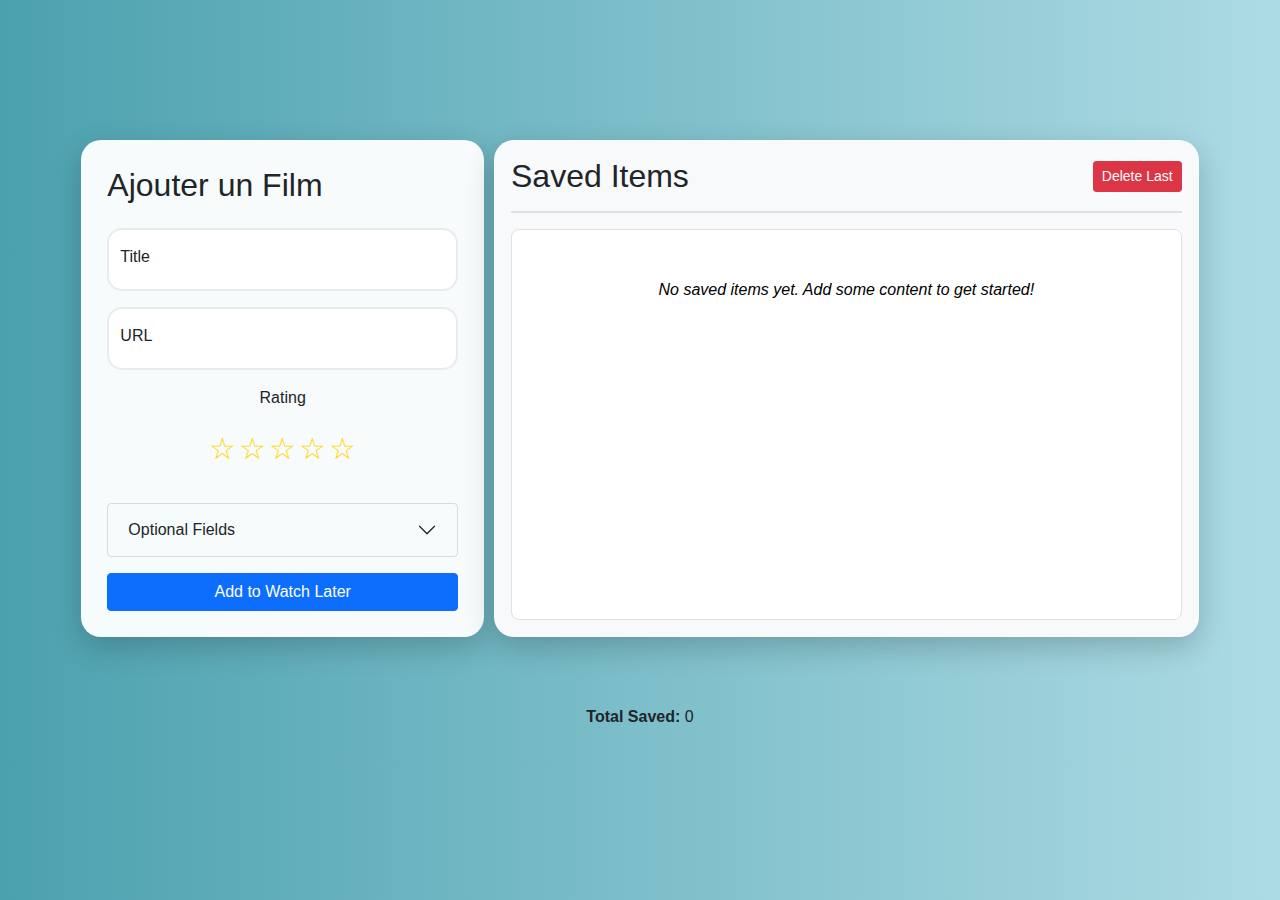
<file: index.html>
<!DOCTYPE html>
<html lang="fr">
  <head>
    <meta charset="utf-8" />
    <meta name="viewport" content="width=device-width, initial-scale=1" />
    <title>Gestionnaire de Films kasra</title>
    <link rel="stylesheet" href="css/bootstrap.min.css" />
    <link rel="stylesheet" href="css/styles.css" />
    <link rel="stylesheet" href="css/all.min.css" />
  </head>
  <body>
    <div class="container-fluid px-3 px-sm-4 px-md-5 mx-auto py-5">
      <!-- Header -->
      <header class="mb-4">
        <h1 class="main-title">Watch Later Manager</h1>
      </header>
      <div class="row justify-content-center">
        <!-- Form Section -->
        <div class="col-md-4 form-container">
          <h2 class="mb-4">Ajouter un Film</h2>
          <!-- Client side validation-->
          <form id="watchLaterForm" class="needs-validation" novalidate>
            <!-- Title -->
            <div class="form-floating mb-3">
              <input
                type="text"
                class="form-control"
                id="title"
                name="title"
                placeholder="Title"
                required
              />
              <label for="title">Title</label>
              <div class="valid-feedback">Looks good!</div>
              <div class="invalid-feedback">Please provide a title.</div>
            </div>

            <!-- URL -->
            <div class="form-floating mb-3">
              <input
                type="url"
                class="form-control"
                id="url"
                name="url"
                placeholder="URL"
                required
              />
              <label for="url">URL</label>
              <div class="valid-feedback">Valid URL!</div>
              <div class="invalid-feedback">Please provide a valid URL.</div>
            </div>

            <!-- Star Rating -->
            <div class="mb-3">
              <div class="row g-3 text-center justify-content-center">
                <div class="col-12 col-lg-4 d-flex justify-content-center">
                  <label class="form-label m-0">Rating</label>
                </div>
                <div class="col-12">
                  <div class="row g-2 justify-content-center text-center">
                    <div class="col-12 d-flex justify-content-center">
                      <div class="rating d-flex justify-content-center">
                        <input
                          type="radio"
                          name="rating"
                          value="5"
                          id="star5"
                          required
                        />
                        <label for="star5">☆</label>
                        <input
                          type="radio"
                          name="rating"
                          value="4"
                          id="star4"
                        />
                        <label for="star4">☆</label>
                        <input
                          type="radio"
                          name="rating"
                          value="3"
                          id="star3"
                        />
                        <label for="star3">☆</label>
                        <input
                          type="radio"
                          name="rating"
                          value="2"
                          id="star2"
                        />
                        <label for="star2">☆</label>
                        <input
                          type="radio"
                          name="rating"
                          value="1"
                          id="star1"
                        />
                        <label for="star1">☆</label>
                      </div>
                    </div>
                    <div class="col-12 d-flex justify-content-center">
                      <div class="rating-indicator">
                        <span
                          id="ratingText"
                          class="badge badge-secondary"
                        ></span>
                      </div>
                    </div>
                    <div class="col-12 text-center">
                      <div class="valid-feedback" id="ratingFeedback"></div>
                      <div class="invalid-feedback" id="ratingFeedback"></div>
                    </div>
                    <!--
                    <div class="col-12 text-center">
                      <div class="valid-feedback" id="ratingFeedback">Looks good!</div>
                      <div class="invalid-feedback" id="ratingFeedback">
                        Please select a rating.
                      </div>
                    </div>
                    -->
                  </div>
                </div>
              </div>
            </div>

            <!-- Optional Fields -->
            <div class="accordion mb-3" id="optionalFieldsAccordion">
              <div class="accordion-item">
                <h2 class="accordion-header">
                  <button
                    class="accordion-button collapsed"
                    type="button"
                    data-bs-toggle="collapse"
                    data-bs-target="#optionalFields"
                    aria-expanded="false"
                    aria-controls="optionalFields"
                  >
                    Optional Fields
                  </button>
                </h2>
                <div
                  id="optionalFields"
                  class="accordion-collapse collapse"
                  data-bs-parent="#optionalFieldsAccordion"
                >
                  <div class="accordion-body">
                    <!-- Creator -->
                    <div class="form-floating mb-3">
                      <input
                        type="text"
                        class="form-control"
                        id="creator"
                        placeholder="Creator"
                      />
                      <label for="creator">Creator</label>
                      <div class="valid-feedback">Looks good.</div>
                    </div>
                    <!-- Comments -->
                    <div class="form-floating mb-3">
                      <textarea
                        class="form-control"
                        id="comments"
                        placeholder="Comments"
                        style="height: 100px"
                      ></textarea>
                      <label for="comments">Comments</label>
                    </div>
                  </div>
                </div>
              </div>
            </div>

            <!-- Submit -->
            <button type="submit" class="btn btn-primary w-100">
              Add to Watch Later
            </button>
          </form>
        </div>

        <!-- Watch List Section -->
        <div class="col-md-7 movies-container">
          <div class="mb-3 d-flex justify-content-between align-items-center">
            <h2 class="m-0">Saved Items</h2>
            <button id="deleteLastBtn" class="btn btn-danger btn-sm">
              Delete Last
            </button>
          </div>
            <ul id="watchList" class="list-group"></ul>
      </div>
      <!-- Stats -->
      <footer class="mt-5 text-center">
        <div class="stats">
          <p><strong>Total Saved:</strong> <span id="totalCount">0</span></p>
        </div>
      </footer>
    </div>

    <script src="js/jquery-3.7.1.min.js"></script>
    <script src="js/bootstrap.bundle.min.js"></script>
    <script src="js/scripts.js"></script>
  </body>
</html>
</file>
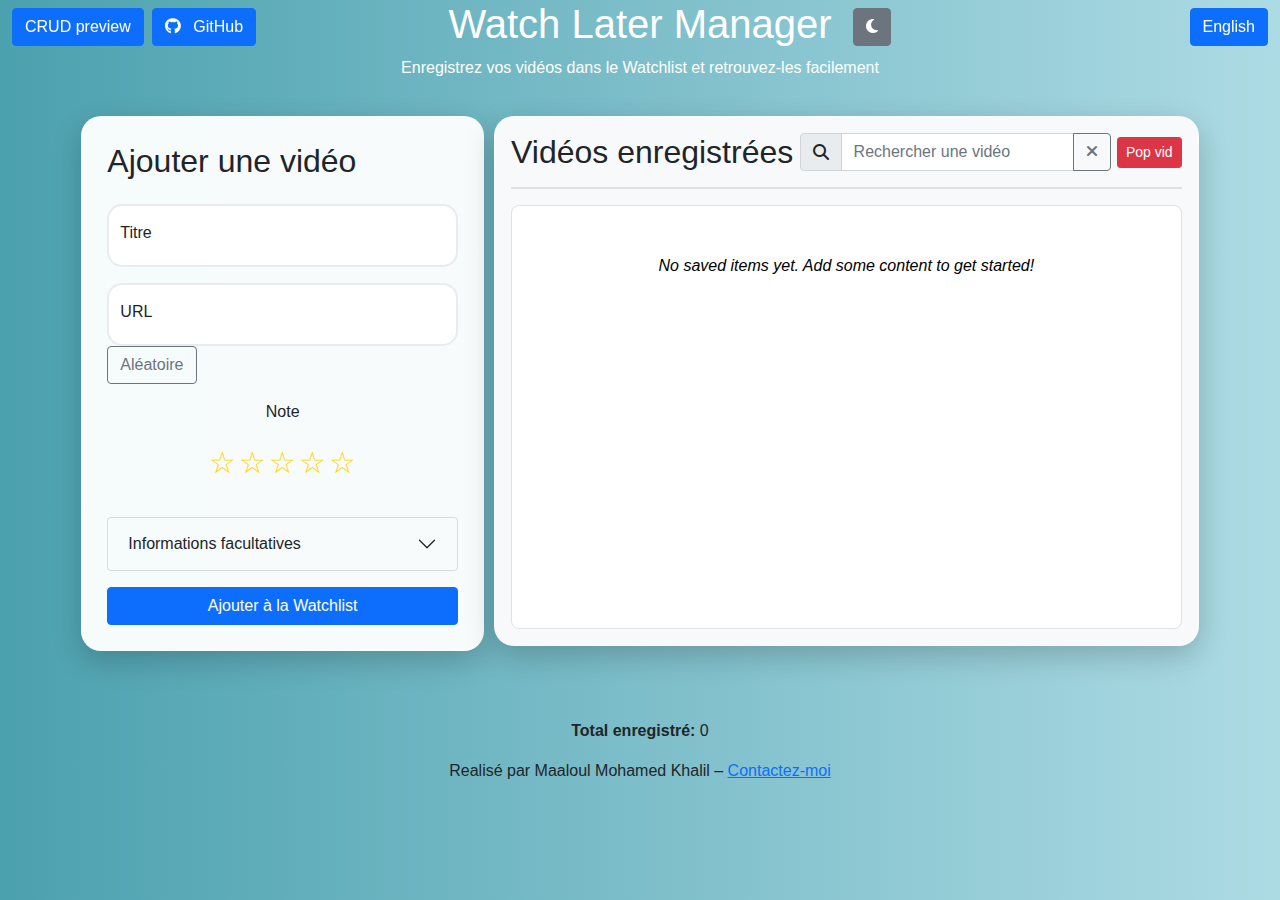
<file: index-fr.html>
<!DOCTYPE html>
<html lang="fr">
   <head>
      <meta charset="utf-8" />
      <meta name="viewport" content="width=device-width, initial-scale=1" />
      <title>Watch Later Manager</title>
      <link rel="stylesheet" href="css/bootstrap.min.css" />
      <link rel="stylesheet" href="css/styles.css" />
      <link rel="stylesheet" href="css/all.min.css" />
   </head>
   <body>
      <nav id="topNavbar"
         class="navbar navbar-expand-md navbar-light fixed-top"
         style="background-color: transparent; transition: background-color 0.3s ease; z-index: 1000;">
         <div class="container-fluid">
            <div class="d-flex gap-2">
               <button type="button" class="btn btn-primary" data-bs-toggle="modal" data-bs-target="#carouselModal">
               CRUD preview </button>
               <a href="https://github.com/Maaloul-Khalil/watchlist-statique" target="_blank" class="btn btn-primary">
               <i class="fab fa-github me-2"></i> GitHub
               </a>           
            </div>
            <div class="buttonRight d-flex gap-2">
            </div>
         </div>
      </nav>
      <div class="container-fluid pt-0 px-3 px-sm-4 px-md-5 mx-auto py-5">
      <!-- Header 
         <header class="mb-4">
            <h1 class="main-title">Watch Later Manager</h1>
         </header>-->
      <section id="product-overview" class="d-flex flex-column justify-content-center align-items-center text-center text-white">
         <h1>Watch Later Manager</h1>
         <p>Enregistrez vos vidéos dans le Watchlist et retrouvez-les facilement</p>
      </section>
      <div class="row justify-content-center">
         <!-- Form Section -->
         <div class="col-md-4 form-container">
            <h2 class="mb-4">Ajouter une vidéo</h2>
            <!-- Client side validation-->
            <form id="watchLaterForm" class="needs-validation" novalidate>
               <!-- Title -->
               <div class="form-floating mb-3">
                  <input
                     type="text"
                     class="form-control"
                     id="title"
                     name="title"
                     placeholder="Titre"
                     required
                     />
                  <label for="title">Titre</label>
                  <div class="valid-feedback">L'entrée semble correcte!</div>
                  <div class="invalid-feedback">Veuillez fournir un titre.</div>
               </div>
               <!-- URL -->
               <div class="form-floating mb-3">
                  <input
                     type="url"
                     class="form-control"
                     id="url"
                     name="url"
                     placeholder="URL"
                     required
                     />
                  <label for="url">URL</label>
                  <div class="valid-feedback">URL semble correcte!</div>
                  <div class="invalid-feedback">Veuillez fournir une URL valide.</div>
                  <button class="btn btn-outline-secondary" type="button" id="randomYoutubeBtn">Aléatoire</button>
                  <script>
                     document.getElementById('randomYoutubeBtn').addEventListener('click', function() {
                         const videoIds = [
                             'dQw4w9WgXcQ', // Rick Astley
                             '9bZkp7q19f0', // Gangnam Style
                             'kJQP7kiw5Fk', // Despacito
                             'RgKAFK5djSk', // Shape of You
                             'JGwWNGJdvx8', // See You Again
                             'OPf0YbXqDm0', // Uptown Funk
                             'KYniUCGPGLs', // Baby Shark
                             'Ahha3Cqe_fk', // Sugar
                             'nYh-n7EOtMA', // Blank Space
                             'k2qgadSvNyU'  // Believer
                         ];
                     
                         // Use Math.random to select a random video
                         const randomIndex = Math.floor(Math.random() * videoIds.length);
                         const randomId = videoIds[randomIndex];
                         document.getElementById('url').value = `https://www.youtube.com/watch?v=${randomId}`;
                     });
                  </script>
               </div>
               <!-- Star Rating -->
               <div class="mb-3">
                  <div class="row g-3 text-center justify-content-center">
                     <div class="col-12 col-lg-4 d-flex justify-content-center">
                        <label class="form-label m-0">Note</label>
                     </div>
                     <div class="col-12">
                        <div class="row g-2 justify-content-center text-center">
                           <div class="col-12 d-flex justify-content-center">
                              <div class="rating d-flex justify-content-center">
                                 <input
                                    type="radio"
                                    name="rating"
                                    value="5"
                                    id="star5"
                                    required
                                    />
                                 <label for="star5">☆</label>
                                 <input
                                    type="radio"
                                    name="rating"
                                    value="4"
                                    id="star4"
                                    />
                                 <label for="star4">☆</label>
                                 <input
                                    type="radio"
                                    name="rating"
                                    value="3"
                                    id="star3"
                                    />
                                 <label for="star3">☆</label>
                                 <input
                                    type="radio"
                                    name="rating"
                                    value="2"
                                    id="star2"
                                    />
                                 <label for="star2">☆</label>
                                 <input
                                    type="radio"
                                    name="rating"
                                    value="1"
                                    id="star1"
                                    />
                                 <label for="star1">☆</label>
                              </div>
                           </div>
                           <div class="col-12 d-flex justify-content-center">
                              <div class="rating-indicator">
                                 <span
                                    id="ratingText"
                                    class="badge badge-secondary"
                                    ></span>
                              </div>
                           </div>
                           <div class="col-12 text-center">
                              <div class="valid-feedback" id="ratingFeedback"></div>
                              <div class="invalid-feedback" id="ratingFeedback"></div>
                           </div>
                           <!--
                              <div class="col-12 text-center">
                                <div class="valid-feedback" id="ratingFeedback">Looks good!</div>
                                <div class="invalid-feedback" id="ratingFeedback">
                                  Please select a rating.
                                </div>
                              </div>
                              -->
                        </div>
                     </div>
                  </div>
               </div>
               <!-- Optional Fields -->
               <div class="accordion mb-3" id="optionalFieldsAccordion">
                  <div class="accordion-item">
                     <h2 class="accordion-header">
                        <button
                           class="accordion-button collapsed"
                           type="button"
                           data-bs-toggle="collapse"
                           data-bs-target="#optionalFields"
                           aria-expanded="false"
                           aria-controls="optionalFields"
                           >
                        Informations facultatives
                        </button>
                     </h2>
                     <div
                        id="optionalFields"
                        class="accordion-collapse collapse"
                        data-bs-parent="#optionalFieldsAccordion"
                        >
                        <div class="accordion-body">
                           <!-- Creator -->
                           <div class="form-floating mb-3">
                              <input
                                 type="text"
                                 class="form-control"
                                 id="creator"
                                 placeholder="Creator"
                                 />
                              <label for="creator">Créateur</label>
                              <div class="valid-feedback">semble correcte!</div>
                           </div>
                           <!-- Comments -->
                           <div class="form-floating mb-3">
                              <textarea
                                 class="form-control"
                                 id="comments"
                                 placeholder="Comments"
                                 style="height: 100px"
                                 ></textarea>
                              <label for="comments">Commentaires</label>
                           </div>
                        </div>
                     </div>
                  </div>
               </div>
               <!-- Submit -->
               <button type="submit" class="btn btn-primary w-100">
               Ajouter à la Watchlist
               </button>
            </form>
         </div>
         <!-- Watch List Section -->
         <div class="col-md-7 movies-container">
            <div class="mb-3 d-flex justify-content-between align-items-center">
               <h2 class="m-0">Vidéos enregistrées</h2>
               <div class="search-container">
                  <div class="input-group">
                     <span class="input-group-text">
                     <i class="fas fa-search"></i>
                     </span>
                     <input type="text" class="form-control form-input" id="searchInput" placeholder="Rechercher une vidéo">
                     <button class="btn btn-outline-secondary" type="button" id="clearSearch">
                     <i class="fas fa-times"></i>
                     </button>
                  </div>
               </div>
               <button id="deleteLastBtn" class="btn btn-danger btn-sm">
               Pop vid
               </button>
            </div>
            <div id="watchList" class="list-group"></div>
            <div id="noResults" style="display: none; text-align: center; color: #777; padding: 1rem;">
               aucun résultat trouvé
            </div>
         </div>
         <!-- Stats -->
         <footer class="mt-5 text-center">
            <div class="stats">
               <p><strong>Total enregistré:</strong> <span id="totalCount">0</span></p>
            </div>
            <div class="mt-3">
               <p>Realisé par Maaloul Mohamed Khalil – <a href="mailto:maaloulmohamedkhalil@isimsf.u-sfax.tn">Contactez-moi</a></p>
            </div>
         </footer>
      </div>
      <div class="modal fade" id="carouselModal" tabindex="-1">
         <div class="modal-dialog modal-lg modal-dialog-centered">
            <div class="modal-content bg-white">
               <div class="modal-header border-0">
                  <h5 class="modal-title"></h5>
                  <button type="button" class="btn-close" data-bs-dismiss="modal"></button>
               </div>
               <div class="modal-body p-0">
                  <div id="carouselDark" class="carousel slide carousel-dark" data-bs-interval="false">
                     <div class="carousel-inner">
                        <div class="carousel-item active text-center">
                           <img src="images/u1.gif"
                              class="d-block w-100 p-3 border border-3 border-secondary rounded"
                              alt="Slide 1">
                           <div class="carousel-caption-custom">
                              <h4 class="mb-1 fw-semibold text-dark">Modify User Name</h4>
                              <p class="mb-0 text-muted"></p>
                           </div>
                        </div>
                        <div class="carousel-item text-center">
                           <img src="images/U2.gif"
                              class="d-block w-100 p-3 border border-3 border-secondary rounded"
                              alt="Slide 2">
                           <div class="carousel-caption-custom">
                              <h4 class="mb-1 fw-semibold text-dark">Delete and Create a user</h4>
                              <p class="mb-0 text-muted"></p>
                           </div>
                        </div>
                        <div class="carousel-item text-center">
                           <img src="images/U3.gif"
                              class="d-block w-100 p-3 border border-3 border-secondary rounded"
                              alt="Slide 3">
                           <div class="carousel-caption-custom">
                              <h4 class="mb-1 fw-semibold text-dark">Empty user playlist</h4>
                           </div>
                        </div>
                        <div class="carousel-item text-center">
                           <img src="images/U4.gif"
                              class="d-block w-100 p-3 border border-3 border-secondary rounded"
                              alt="Slide 4">
                           <div class="carousel-caption-custom">
                              <h4 class="mb-1 fw-semibold text-dark">Adding a watchItem</h4>
                           </div>
                        </div>
                        <div class="carousel-item text-center">
                           <img src="images/uf.png"
                              class="d-block w-100 p-3 border border-3 border-secondary rounded"
                              alt="Slide 4">
                           <div class="carousel-caption-custom">
                              <h4 class="mb-1 fw-semibold text-dark">php utilisé</h4>
                           </div>
                        </div>
                     </div>
                     <button class="carousel-control-prev" type="button" data-bs-target="#carouselDark" data-bs-slide="prev">
                     <span class="carousel-control-prev-icon" aria-hidden="true"></span>
                     <span class="visually-hidden">Previous</span>
                     </button>
                     <button class="carousel-control-next" type="button" data-bs-target="#carouselDark" data-bs-slide="next">
                     <span class="carousel-control-next-icon" aria-hidden="true"></span>
                     <span class="visually-hidden">Next</span>
                     </button>
                  </div>
               </div>
            </div>
         </div>
      </div>
      <script src="js/jquery-3.7.1.min.js"></script>
      <script src="js/bootstrap.bundle.min.js"></script>
      <script src="js/scripts-fr.js"></script>
      <script></script>
   </body>
</html>
</file>
<file: css/styles.css>
/* =====================
   Base Styles
   ===================== */
body {
	/* test background: linear-gradient(135deg, #11998e 0%, #38ef7d 100%);*/
	background: linear-gradient(to right, #4ca1af, #addbe4);
	/* dark-theme background: linear-gradient(to right,#2980b9,#2c3e50);*/
	min-height: 100vh;
	font-family: "Segoe UI", Tahoma, Geneva, Verdana, sans-serif;
	overflow-x: hidden;
}

.row > * {
    flex-shrink: 1 !important;
}

.main-title {
	font-size: 2.5rem;
	color: white;
	text-shadow: 1px 1px 2px rgba(0, 0, 0, 0.3);
	text-align: center;
	opacity: 0;
	animation: fadeIn 1s ease-out forwards;
}


/* =====================
   Container Styles
   ===================== */
.form-container,
.movies-container {
	background: rgba(255, 255, 255, 0.95);
	border-radius: 20px;
	box-shadow: 0 10px 30px rgba(0, 0, 0, 0.2);
	border: 1px solid rgba(255, 255, 255, 0.3);
	margin: 20px 5px;
	padding: 25px;
}

.form-container {
	max-width: 800px;
}

.movies-container {
	max-height: 530px;
	display: flex;
	flex-direction: column;
	padding: 1rem;
	background: #f8f9fa;
}

/* =====================
   Form Styles
   ===================== */
#watchLaterForm input {
	border: 2px solid #e9ecef;
	border-radius: 15px;
	padding: 25px;
	padding-bottom: 5px;
	font-size: 1.2rem;
	height: auto;
	min-height: 60px;
}

/* =====================
   Watch List Styles
   ===================== */
/* Header section stays fixed */
.movies-container .mb-3 {
	background: #f8f9fa;
	z-index: 10;
	padding-bottom: 1rem;
	border-bottom: 2px solid #dee2e6;
}

/* Watch List Container - Scrollable */
#watchList {
	flex: 1;
	overflow-y: auto;
	padding: 0;
	margin: 0;
	border: 1px solid #dee2e6;
	border-radius: 0.5rem;
	background: #ffffff;
	max-height: calc(100vh - 120px);
}

/* Custom scrollbar */
#watchList::-webkit-scrollbar {
	width: 8px;
}

#watchList::-webkit-scrollbar-track {
	background: #f1f3f4;
	border-radius: 4px;
}

#watchList::-webkit-scrollbar-thumb {
	background: #c1c8cd;
	border-radius: 4px;
}

#watchList::-webkit-scrollbar-thumb:hover {
	background: #a8b2ba;
}

/* Empty state styling */
#watchList:empty {
	display: block;
	text-align: center;
	padding: 3rem 1rem;
	color: black;
	font-style: italic;
}

#watchList:empty::before {
	content: "No saved items yet. Add some content to get started!";
}

/* =====================
   Watch Item Styles
   ===================== */
.watch-item {
	padding: 0.9rem !important;
	margin-bottom: 10px;
	border-radius: 25px;
	transition: all 0.3s ease;
	background: black;
}

/*
.watch-item:hover {
	background: #f8f9fa;
	transform: translateX(4px);
	box-shadow: 0 2px 8px rgba(0, 0, 0, 0.1);
}
*/
.watch-item:last-child {
	border-bottom: none;
}

/* Main flex container inside watch-item */
.watch-item .d-flex {
	gap: 1.5rem;
	align-items: flex-start;
}

/* Left content area */
.watch-item .flex-grow-1 {
	min-width: 0;
	/* Allows text truncation */
}

/* Watch info styling */
.watch-info {
	display: flex;
	flex-direction: column;
	gap: 0.75rem;
}

/* Watch link styling */
.watch-link {
	width: fit-content;
	word-break: break-word;
	overflow-wrap: anywhere;
	font-size: 1.5rem;
	font-weight: 600;
	color: #0d6efd;
	text-decoration: none;
	transition: color 0.2s ease;
	display: flex;
	align-items: center;
}

.watch-link:hover {
	color: #0b5ed7;
	text-decoration: underline;
}

/* Info text styling */
.creator-text,
.platform-text,
.rating-text,
.date-text {
	font-size: 0.9rem;
	color: #6c757d;
	display: flex;
	align-items: center;
	gap: 0.5rem;
}

.creator-text strong,
.platform-text strong,
.date-text strong {
	color: #495057;
}

/* Rating badge styling */
.rating-text .badge {
	font-size: 0.75rem;
	padding: 0.35em 0.65em;
}

/* Actions area */
.watch-actions {
	display: flex;
	flex-direction: column;
	align-items: flex-end;
	gap: 0.75rem;
	flex-shrink: 0;
}

/* Item number badge */
.watch-actions .badge {
	font-size: 0.8rem;
	padding: 0.4em 0.6em;
}

/* Remove button styling */
.watch-actions .btn {
	white-space: nowrap;
	transition: all 0.2s ease;
}

.watch-actions .btn:hover {
	transform: scale(1.05);
}

/* =====================
   Rating Stars Styles
   ===================== */
.rate {
	border-bottom-right-radius: 12px;
	border-bottom-left-radius: 12px;
}

.rating {
	display: flex;
	flex-direction: row-reverse;
}

.rating>input {
	display: none;
}

.rating>label {
	position: relative;
	width: 1em;
	font-size: 30px;
	font-weight: 300;
	color: #ffd600;
	cursor: pointer;
}

.rating>label::before {
	content: "\2605";
	position: absolute;
	opacity: 0;
}

.rating>label:hover:before,
.rating>label:hover~label:before {
	opacity: 1 !important;
}

.rating>input:checked~label:before {
	opacity: 1;
}

.rating:hover>input:checked~label:before {
	opacity: 0.4;
}

.rating-submit {
	border-radius: 8px;
	color: #fff;
	height: auto;
}

.rating-submit:hover {
	color: #fff;
}

.rating-indicator>span {
	color: black !important;
	font-size: 0.9rem;
}

.rating-indicator .badge-secondary {
	background-color: #6c757d;
}

.rating-indicator .badge-danger {
	background-color: #dc3545;
}

.rating-indicator .badge-warning {
	background-color: #ffc107;
}

.rating-indicator .badge-info {
	background-color: #0dcaf0;
}

.rating-indicator .badge-primary {
	background-color: #0d6efd;
}

.rating-indicator .badge-success {
	background-color: #198754;
}

/* =====================
   Animations
   ===================== */
@keyframes fadeIn {
	from {
		opacity: 0;
		transform: translateY(-20px);
	}

	to {
		opacity: 1;
		transform: translateY(0);
	}
}

/* Animation for new items
.watch-slide-in {
	animation: slideInFromRight 0.4s ease-out;
}
 
@keyframes slideInFromRight {
	from {
		opacity: 0;
		transform: translateX(20px);
	}

	to {
		opacity: 1;
		transform: translateX(0);
	}
}/*
</file>
